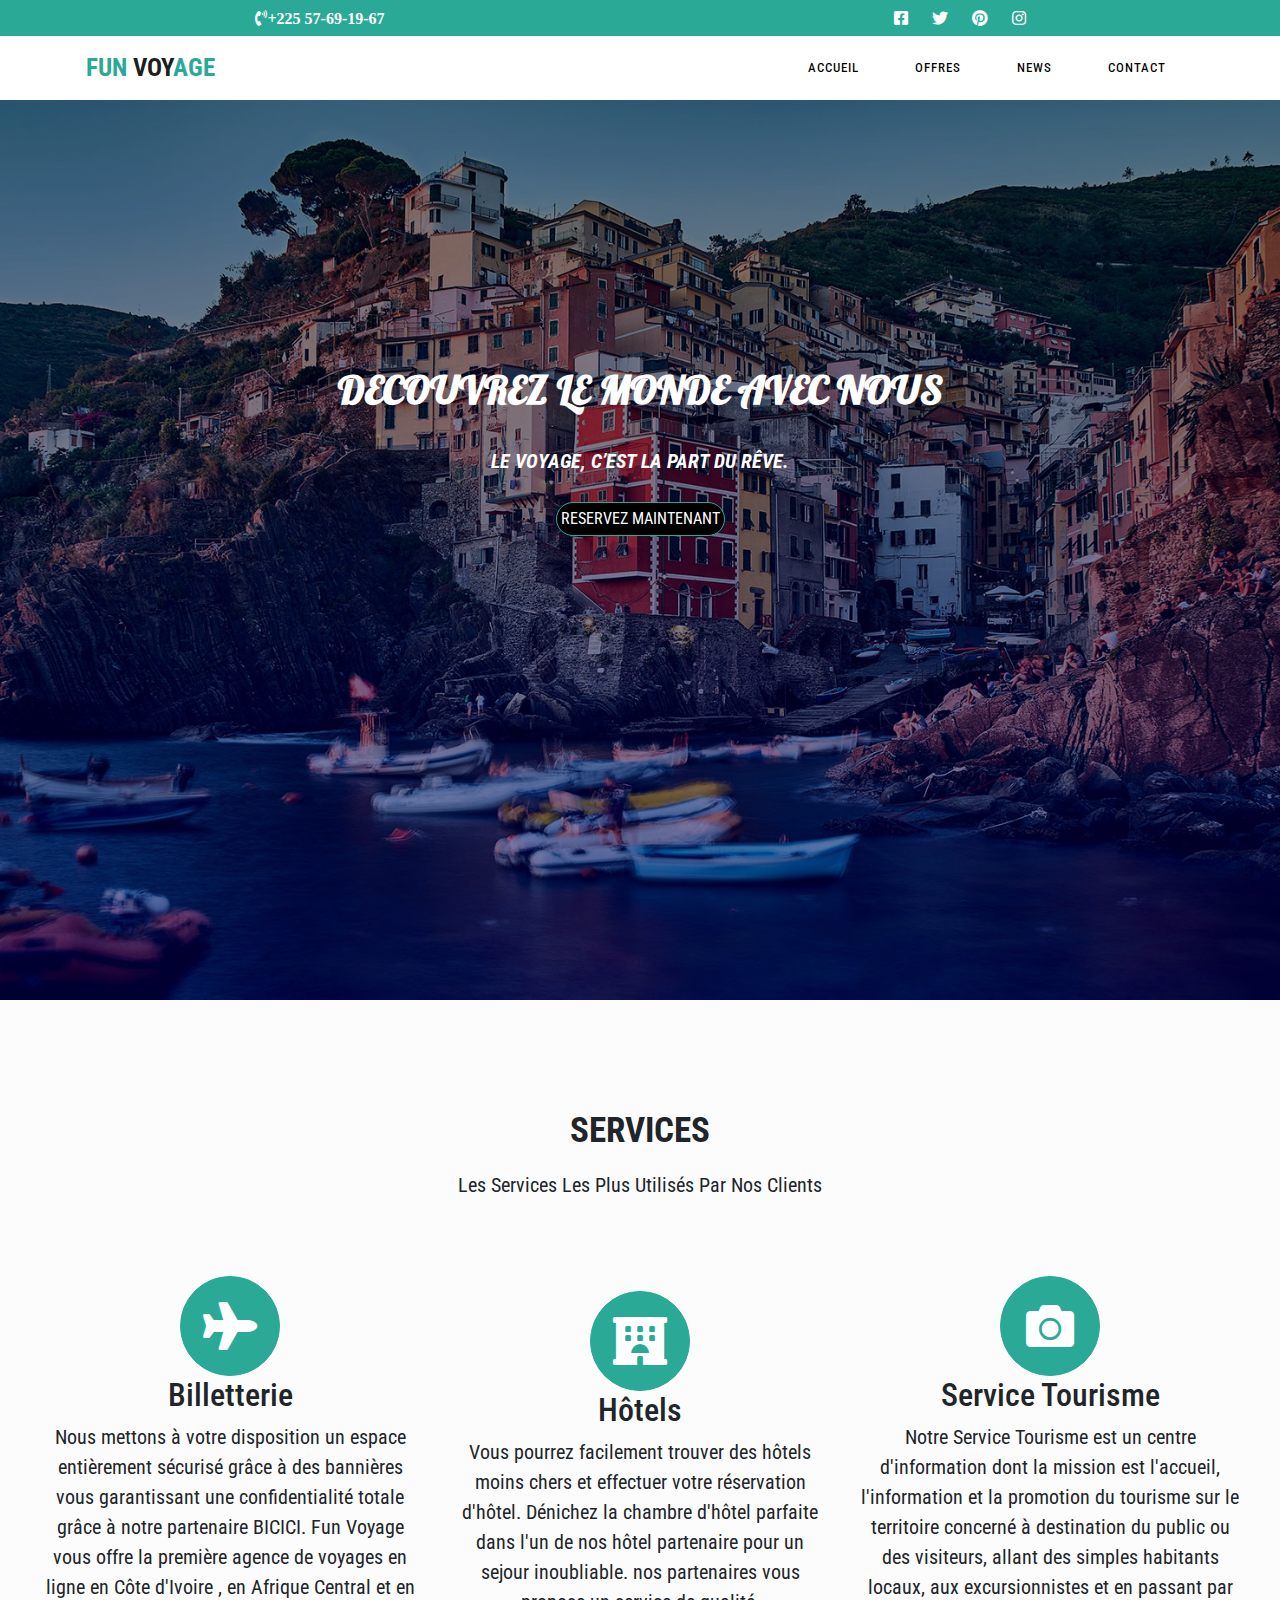
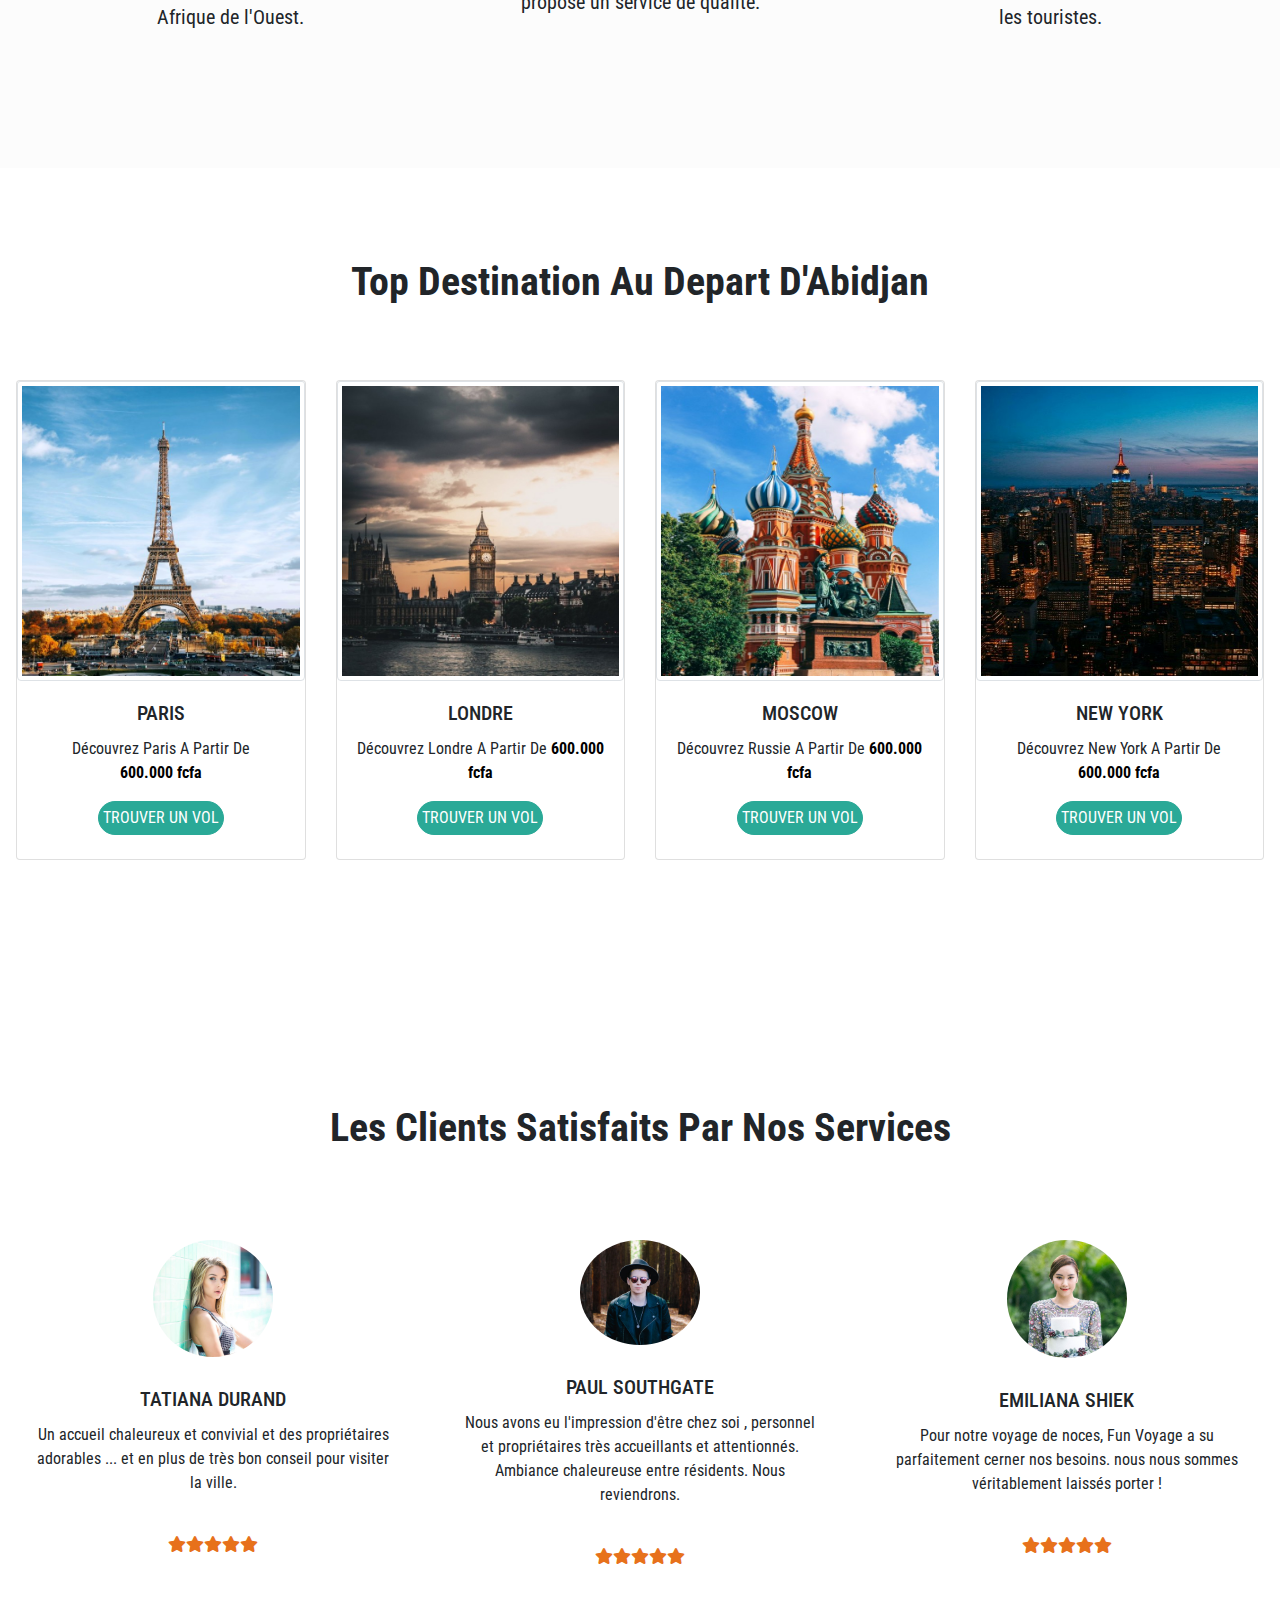
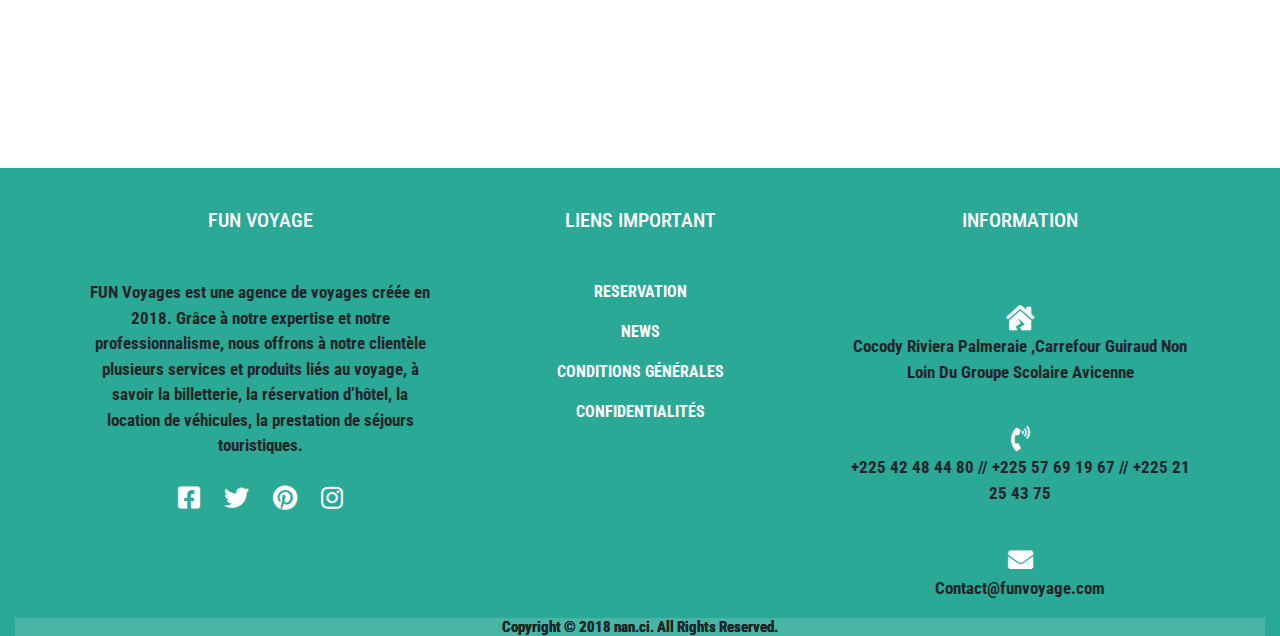
<file: ily projet/index.html>
<!DOCTYPE html>
<html lang="fr">
<head>
<meta charset="UTF-8">
<meta name="viewport" content="width=device-width, initial-scale=1.0">
<meta http-equiv="X-UA-Compatible" content="ie=edge">
<link rel="stylesheet" href="https://cdnjs.cloudflare.com/ajax/libs/twitter-bootstrap/4.1.3/css/bootstrap.min.css">
<link rel="stylesheet" href="https://use.fontawesome.com/releases/v5.3.1/css/all.css">
<link rel="stylesheet" href="style.css">
<link rel="stylesheet" href="https://use.fontawesome.com/releases/v5.6.3/css/all.css">
<link href="https://fonts.googleapis.com/css?family=Lobster" rel="stylesheet">
<link href="https://fonts.googleapis.com/css?family=Roboto+Condensed:400,700" rel="stylesheet">
<title> Fun Voyage-Accueil </title>
</head>
<body>

    <!-- header -->
    <div class="container-fluid text-center topbar">
      <div class="row">
        <div class="col-lg-6 col-md-6 col-sm-6 col-10 d-block m-auto">

          <i class="fas fa-phone-volume">+225 57-69-19-67</i>

        </div>

        <div class="col-lg-6 col-md-6 col-sm-6 col-10 d-block m-auto ">

          <a href="#"> <i class="fab fa-facebook-square"></i></a>
          <a href="#"> <i class="fab fa-twitter"></i></a>
          <a href="#"> <i class="fab fa-pinterest"></i></a>
          <a href="#"> <i class="fab fa-instagram"></i></a>

        </div>
      </div>
      
    </div>

    <header>
          <div class="container-fluid">

            </div>
                <nav class="navbar navbar-expand-lg navbar-light bg-white">
                        <a class="navbar-brand" href="#"><SPan>FUN</SPan> VOY<span>AGE</span></a>
                        <button class="navbar-toggler" type="button" data-toggle="collapse" data-target="#navbarNav" aria-controls="navbarNav" aria-expanded="false" aria-label="Toggle navigation">
                                <i class="fas fa-bars"></i>
                        </button>
                        <div class="collapse navbar-collapse text-center" id="navbarNav">
                          <ul class="navbar-nav ml-auto">
                            <li class="nav-item ">
                              <a class="nav-link" href="index.html">ACCUEIL <span class="sr-only">(current)</span></a>
                            </li>
                            <li class="nav-item">
                              <a class="nav-link " href="offres.html">OFFRES</a>
                            </li>
                            <li class="nav-item">
                              <a class="nav-link " href="tendance.html">NEWS</a>
                            </li>
                            <li class="nav-item">
                               <a class="nav-link" href="contact.html">CONTACT</a>
                            </li>
                          </ul>
                        </div>
                      </nav>
                    </div>

 </header>
 <section id="banner">
     <div class="banner-titre text-center text-white text-uppercase">
            <h1 class="grand-titre">decouvrez le monde avec nous</h1>
            <p class="petit-titre">Le voyage, c’est la part du rêve.</p>
            <a class="btn1 btn active" href="#">reservez maintenant</a>
     </div>
     
 </section>

 <section class="container-fluid service text-center">
     <h1>SERVICES</h1>
     <P>Les Services Les Plus Utilisés Par Nos Clients</P>
     <div class="row rowsetting">
       <div class="col-lg-4 col-md-4 col-sm-4 col-10 d-block m-auto">
           <div class="img d-block m-auto"><i class="fas fa-plane fa-3x text-white"></i></div>

             <h2> Billetterie </h2>
             <p> Nous mettons à votre disposition un espace entièrement sécurisé grâce à des bannières vous garantissant une confidentialité totale grâce à notre partenaire BICICI. Fun Voyage vous offre la première agence de voyages en ligne en Côte d'Ivoire , en Afrique Central et en Afrique de l'Ouest.</p>

       </div>

       <div class="col-lg-4 col-md-4 col-sm-4 col-10 d-block m-auto box">
           <div class="img d-block m-auto"><i class="fas fa-hotel fa-3x text-white"></i></i></div>

             <h2> Hôtels</h2>
             <p>  Vous pourrez facilement trouver des hôtels moins chers et effectuer votre réservation d'hôtel. Dénichez la chambre d'hôtel parfaite dans l'un de nos hôtel partenaire pour un sejour inoubliable. nos partenaires vous propose un service de qualité.  </p>

       </div>

       <div class="col-lg-4 col-md-4 col-sm-4 col-10 d-block m-auto">
           <div class="img d-block m-auto"><i class="fas fa-camera fa-3x text-white"></i></i></div>

             <h2> Service Tourisme </h2>
             <p>  Notre Service Tourisme est un centre d'information dont la mission est l'accueil, l'information et la promotion du tourisme sur le territoire concerné à destination du public ou des visiteurs, allant des simples habitants locaux, aux excursionnistes et en passant par les touristes.</p>

       </div>

     </div>

 </section>



 <section class="destination text-center">
    <h2>Top Destination Au Depart D'Abidjan</h2>
    
    <div class="container-fluid text-center shadow-lg p-3 mb-5 bg-transparent rounded">
        <div class="row">
            <div class="col-lg-3 col-md-3 col-sm-3 col-12">
                <div class="card" style="width: 1200;">
                    <img src="images/parisnew.jpg" class="card-img-top img-thumbnail" alt="paris">
                    <div class="card-body">
                      <h5 class="card-title">PARIS</h5>
                      <p class="card-text"> Découvrez Paris A Partir De <br><span class="prix">600.000 fcfa</span></p>
                      <a href="#" class="btn btn-primary">TROUVER UN VOL</a>
                    </div>
                  </div>
            </div>
            <div class="col-lg-3 col-md-3 col-sm-3 col-12">
                <div class="card" style="width: 1200;">
                    <img src="images/london.jpg" class="card-img-top img-thumbnail" alt="londre">
                    <div class="card-body">
                      <h5 class="card-title">LONDRE</h5>
                      <p class="card-text"> Découvrez Londre A Partir De <span class="prix">600.000 fcfa</span></p>
                      <a href="#" class="btn btn-primary">TROUVER UN VOL</a>
                    </div>
                  </div>
            </div>
            <div class="col-lg-3 col-md-3 col-sm-3 col-12">
                <div class="card" style="width: 1200;">
                    <img src="images/moscownew.jpg" class="card-img-top img-thumbnail" alt="paris">
                    <div class="card-body">
                      <h5 class="card-title">MOSCOW</h5>
                      <p class="card-text"> Découvrez Russie A Partir De <span class="prix">600.000 fcfa</span></p>
                      <a href="#" class="btn btn-primary">TROUVER UN VOL</a>
                    </div>
                  </div>
            </div>
            <div class="col-lg-3 col-md-3 col-sm-3 col-12">
                <div class="card" style="width: 1200;">
                    <img src="images/new york.jpg" class="card-img-top img-thumbnail" alt="paris">
                    <div class="card-body">
                      <h5 class="card-title">NEW YORK</h5>
                      <p class="card-text"> Découvrez New York A Partir De <span class="prix">600.000 fcfa</span> </p>
                      <a href="#" class="btn btn-primary">TROUVER UN VOL</a>
                    </div>
                  </div>
            </div>     
            </div>
    </div>
 </section>
 

 <section id="client">
 <div class="container-fluid text-center">
   <h3 class="client-text">Les Clients Satisfaits Par Nos Services</h3>
   <div class="row">

     <div class="col-md-4">
         <img src="images/person1.jpg" alt="client" class="rounded-circle text-center" width="120">
         <div class="card-body">
           <h5 class="card-title">TATIANA DURAND</h5>
           <blockquote><p class="card-text">Un accueil chaleureux et convivial et des propriétaires adorables ... et en plus de très bon conseil pour visiter la ville.</p></blockquote>

          <span class="etoile"><i class="fas fa-star"></i><i class="fas fa-star"></i><i class="fas fa-star"></i><i class="fas fa-star"></i><i class="fas fa-star"></i></span>
         </div>
     </div>

     <div class="col-md-4">
          <img src="images/person2.jpg" alt="client" class="rounded-circle text-center" width="120">
          <div class="card-body">
            <h5 class="card-title">PAUL SOUTHGATE</h5>
            <blockquote><p class="card-text">Nous avons eu l'impression d'être chez soi , personnel et propriétaires très accueillants et attentionnés. Ambiance chaleureuse entre résidents. Nous reviendrons.</p></blockquote>
 
           <span class="etoile"><i class="fas fa-star"></i><i class="fas fa-star"></i><i class="fas fa-star"></i><i class="fas fa-star"></i><i class="fas fa-star"></i></span>
          </div>
      </div>

      <div class="col-md-4">
            <img src="images/person3.jpg" alt="client" class="rounded-circle text-center" width="120">
            <div class="card-body">
              <h5 class="card-title">EMILIANA SHIEK</h5>
              <blockquote><p class="card-text">Pour notre voyage de noces, Fun Voyage a su parfaitement cerner nos besoins. nous nous sommes véritablement laissés porter !</p></blockquote>
   
             <span class="etoile"><i class="fas fa-star"></i><i class="fas fa-star"></i><i class="fas fa-star"></i><i class="fas fa-star"></i><i class="fas fa-star"></i></span>
            </div>
        </div>
   </div>
 </div>

 </section>


<footer class="footer-bottom text-center">
<div class="container">
  <div class="row">
    <div class="col-md-4 col-lg-4 col-sm-4 col-12">
  
     <h4 class="g-titre">Fun Voyage</h4>
     <p>FUN Voyages est une agence de voyages créée en 2018. Grâce à notre expertise et notre professionnalisme, nous offrons à notre clientèle plusieurs services et produits liés au voyage, à savoir la billetterie, la réservation d’hôtel, la location de véhicules, la prestation de séjours touristiques.</p>
          <a href="#"> <i class="fab fa-facebook-square"></i></a>
          <a href="#"> <i class="fab fa-twitter"></i></a>
          <a href="#"> <i class="fab fa-pinterest"></i></a>
          <a href="#"> <i class="fab fa-instagram"></i></a>

    </div>
    <div class="col-md-4 col-lg-4 col-sm-4 col-12 text-center">
        <h4 class="g-titre">Liens important</h4>
    
        <ul>
          <li><a href="#">Reservation</a></li>
        </ul>
        <ul>
            <li><a href="#">News</a></li>
        </ul>
          <ul>
              <li><a href="#">Conditions Générales</a></li>
          </ul>
          <ul>
                <li><a href="#">Confidentialités</a></li>
           </ul>
           
           </div>
           <div class="col-md-4 col-lg-4 col-sm-4 col-12 text-center">

              <h4 class="g-titre">Information</h4>
              <i class="fas fa-house-damage"> </i><p>Cocody Riviera Palmeraie ,Carrefour Guiraud Non Loin Du Groupe Scolaire Avicenne</p>
  
              <i class="fas fa-phone-volume"></i><p> </i>+225 42 48 44 80 // +225 57 69 19 67 // +225 21 25 43 75</p>  
  
              <i class="fas fa-envelope"></i><p>Contact@funvoyage.com</p>

          </div>
          
  </div>
</div>

 <section class="copyright text-center">
    <div class="container-fluid">
        <div class="row">
          <div class="col-lg-12 col-md-12 col-sm-12 col-12">
             <h5 class="copyright">Copyright © 2018 nan.ci. All Rights Reserved.</h5>
            
          </div>
          
        </div>
        
      </div>
 </section>
</footer>


<script src="https://cdnjs.cloudflare.com/ajax/libs/jquery/3.3.1/jquery.slim.min.js"></script>
<script src="https://cdnjs.cloudflare.com/ajax/libs/popper.js/1.13.0/umd/popper.min.js"></script>
<script src="https://cdnjs.cloudflare.com/ajax/libs/twitter-bootstrap/4.1.3/js/bootstrap.min.js"></script>
</body>
</html>
</file>
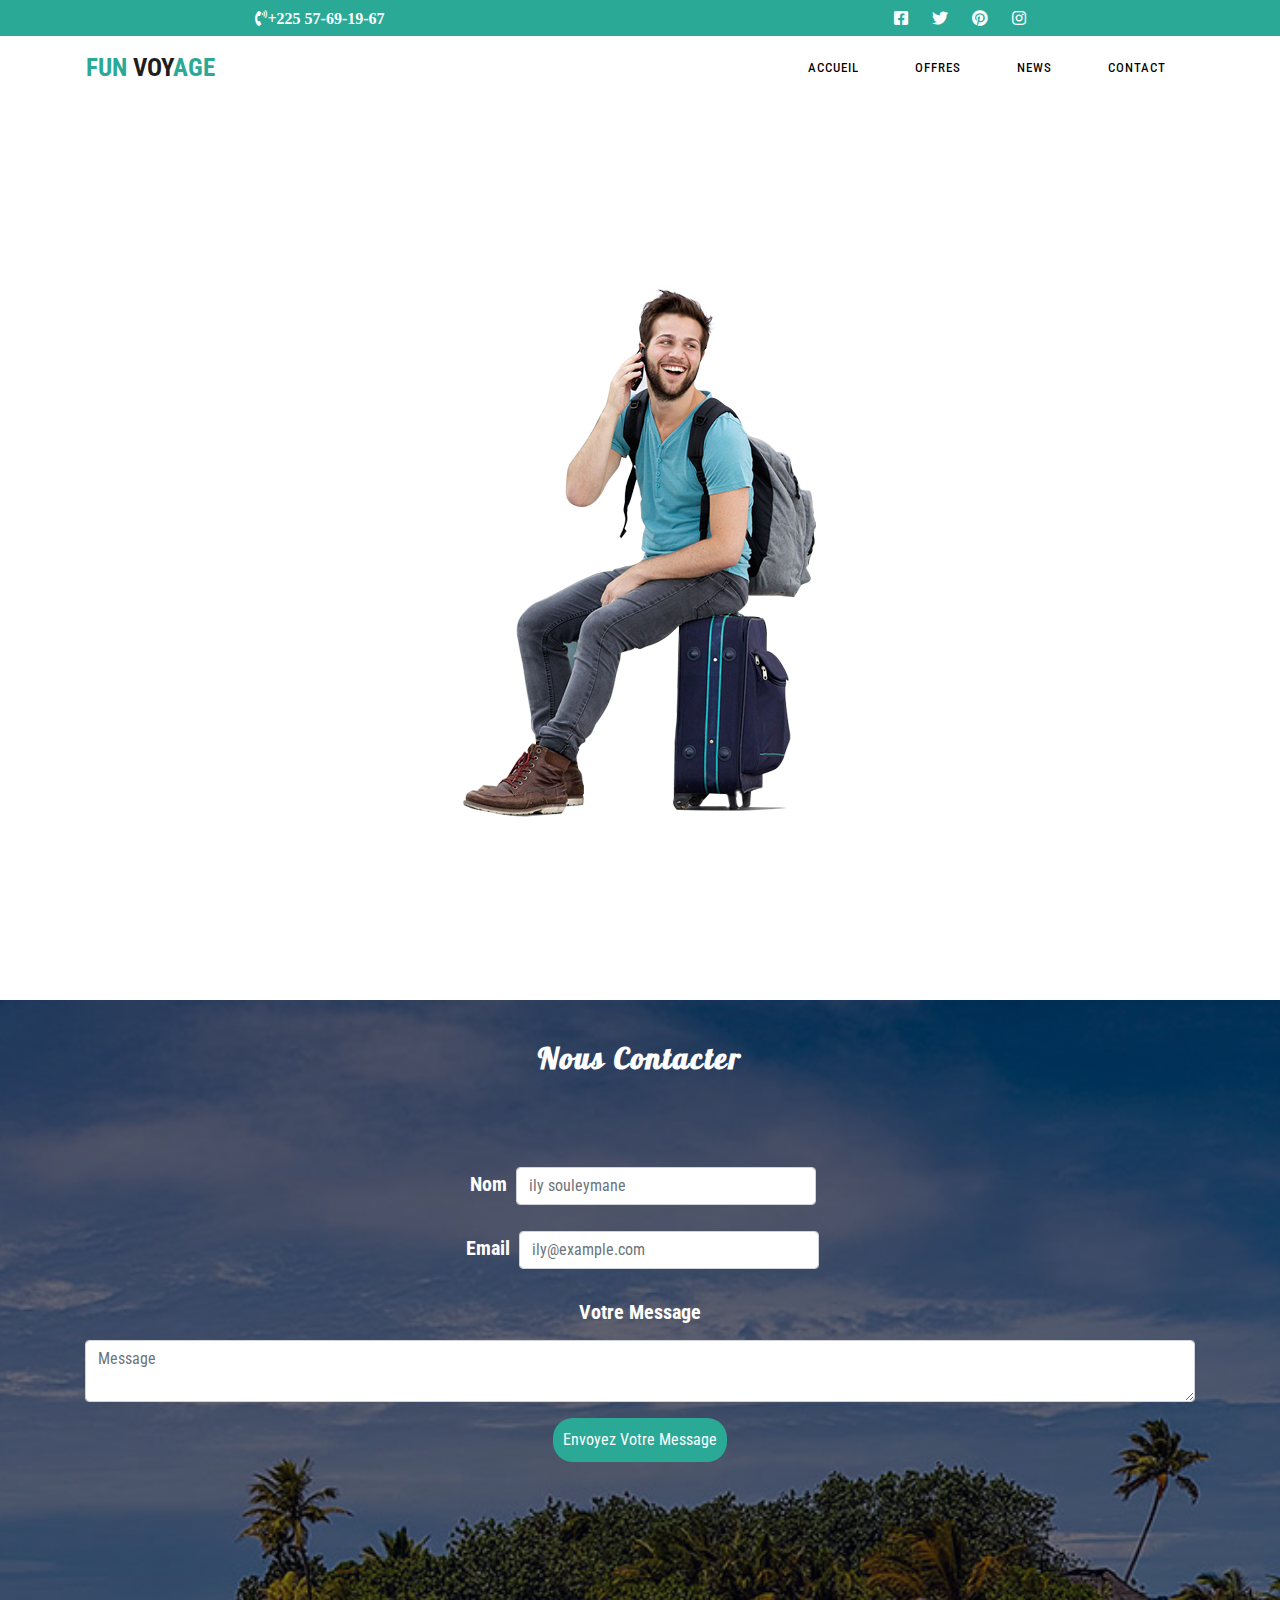
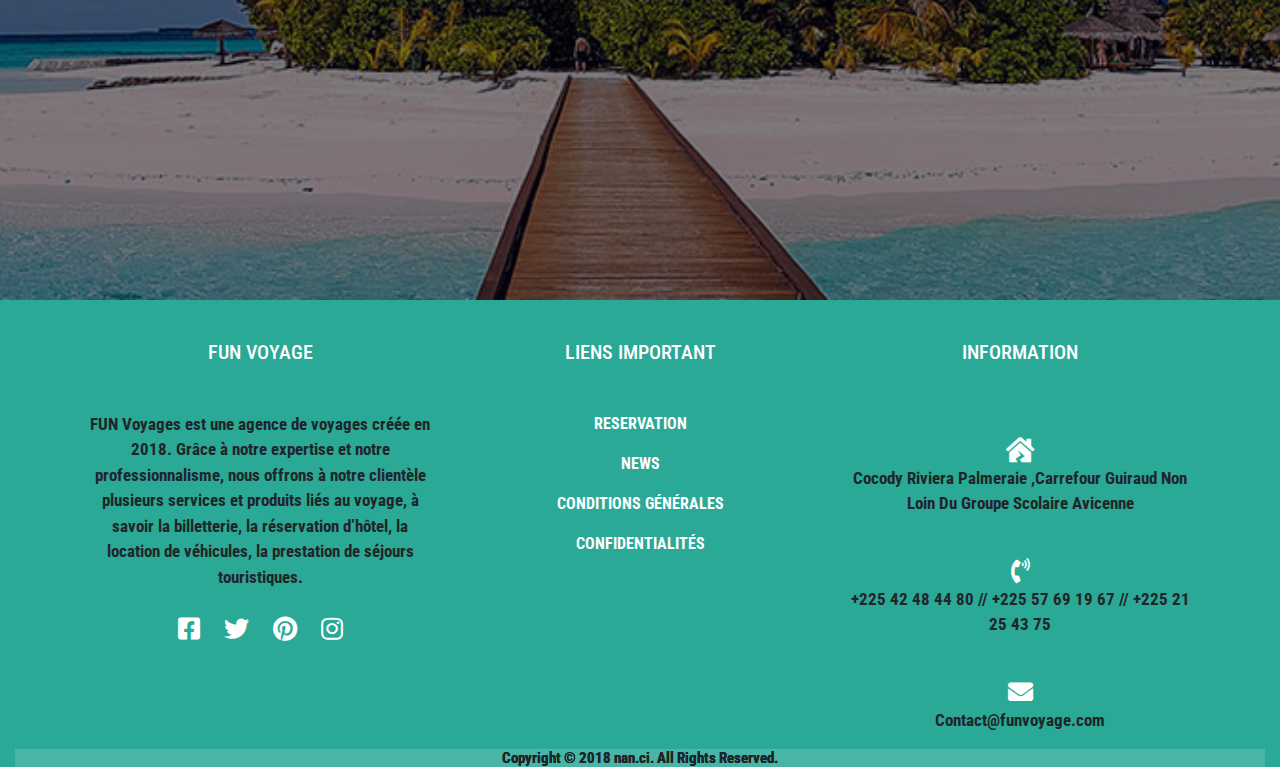
<file: ily projet/contact.html>
<!DOCTYPE html>
<html lang="fr">
<head>
<meta charset="UTF-8">
<meta name="viewport" content="width=device-width, initial-scale=1.0">
<meta http-equiv="X-UA-Compatible" content="ie=edge">
<link rel="stylesheet" href="https://cdnjs.cloudflare.com/ajax/libs/twitter-bootstrap/4.1.3/css/bootstrap.min.css">
<link rel="stylesheet" href="https://use.fontawesome.com/releases/v5.3.1/css/all.css">
<link rel="stylesheet" href="style.css">
<link rel="stylesheet" href="https://use.fontawesome.com/releases/v5.6.3/css/all.css">
<link href="https://fonts.googleapis.com/css?family=Lobster" rel="stylesheet">
<link href="https://fonts.googleapis.com/css?family=Roboto+Condensed:400,700" rel="stylesheet">
<title> Fun Voyage-Contact D'Information </title>
</head>
<body>

    <!-- header -->
    <div class="container-fluid text-center topbar">
      <div class="row">
        <div class="col-lg-6 col-md-6 col-sm-6 col-10 d-block m-auto">

          <i class="fas fa-phone-volume">+225 57-69-19-67</i>

        </div>

        <div class="col-lg-6 col-md-6 col-sm-6 col-10 d-block m-auto ">

          <a href="#"> <i class="fab fa-facebook-square"></i></a>
          <a href="#"> <i class="fab fa-twitter"></i></a>
          <a href="#"> <i class="fab fa-pinterest"></i></a>
          <a href="#"> <i class="fab fa-instagram"></i></a>

        </div>
      </div>
      
    </div>

    <header>
          <div class="container-fluid">

            </div>
                <nav class="navbar navbar-expand-lg navbar-light bg-white">
                        <a class="navbar-brand" href="#"><SPan>FUN</SPan> VOY<span>AGE</span></a>
                        <button class="navbar-toggler" type="button" data-toggle="collapse" data-target="#navbarNav" aria-controls="navbarNav" aria-expanded="false" aria-label="Toggle navigation">
                                <i class="fas fa-bars"></i>
                        </button>
                        <div class="collapse navbar-collapse text-center" id="navbarNav">
                          <ul class="navbar-nav ml-auto">
                            <li class="nav-item ">
                              <a class="nav-link" href="index.html">ACCUEIL <span class="sr-only">(current)</span></a>
                            </li>
                            <li class="nav-item">
                              <a class="nav-link " href="offres.html">OFFRES</a>
                            </li>
                            <li class="nav-item">
                              <a class="nav-link " href="tendance.html">NEWS</a>
                            </li>
                            <li class="nav-item">
                               <a class="nav-link" href="contact.html">CONTACT</a>
                            </li>
                          </ul>
                        </div>
                      </nav>
                    </div>

 </header>
 <section id="banner-contact">
     <div class="banner-titre-contact text-center text-white text-uppercase">      
     </div>
     
 </section>


 <!-- -------------------------formulaire de contact----------------- -->

 <section class="formulaire text-center">

    <div class="container">
        
        <h2>Nous Contacter</h2>
        <div class="row">
          <div class="col-md-12 ">
            <form>
              <div class="form-group">
                <label for="Nom">Nom</label>
                <input type="text" class="form-control" id="nom" placeholder="ily souleymane">
              </div>
              <div class="form-group">
                <label for="Email">Email</label>
                <input type="email" class="form-control" id="nom" placeholder="ily@example.com">
              </div>
              <div class="form-group ">
                <label for="Message">Votre Message</label>
               <textarea  class="form-control" placeholder="Message" ></textarea> 
              </div>
              <button type="submit" class="btn btn-default"> Envoyez Votre Message</button>
            </form>
              
          </div>
        </div>










            
        
      </div>


 </section>


 


<footer class="footer-bottom text-center">
<div class="container">
  <div class="row">
    <div class="col-md-4 col-lg-4 col-sm-4 col-12">
  
     <h4 class="g-titre">Fun Voyage</h4>
     <p>FUN Voyages est une agence de voyages créée en 2018. Grâce à notre expertise et notre professionnalisme, nous offrons à notre clientèle plusieurs services et produits liés au voyage, à savoir la billetterie, la réservation d’hôtel, la location de véhicules, la prestation de séjours touristiques.</p>
          <a href="#"> <i class="fab fa-facebook-square"></i></a>
          <a href="#"> <i class="fab fa-twitter"></i></a>
          <a href="#"> <i class="fab fa-pinterest"></i></a>
          <a href="#"> <i class="fab fa-instagram"></i></a>

    </div>
    <div class="col-md-4 col-lg-4 col-sm-4 col-12 text-center">
        <h4 class="g-titre">Liens important</h4>
    
        <ul>
          <li><a href="#">Reservation</a></li>
        </ul>
        <ul>
            <li><a href="#">News</a></li>
        </ul>
          <ul>
              <li><a href="#">Conditions Générales</a></li>
          </ul>
          <ul>
                <li><a href="#">Confidentialités</a></li>
           </ul>
           
           </div>
           <div class="col-md-4 col-lg-4 col-sm-4 col-12 text-center">

              <h4 class="g-titre">Information</h4>
              <i class="fas fa-house-damage"> </i><p>Cocody Riviera Palmeraie ,Carrefour Guiraud Non Loin Du Groupe Scolaire Avicenne</p>
  
              <i class="fas fa-phone-volume"></i><p> </i>+225 42 48 44 80 // +225 57 69 19 67 // +225 21 25 43 75</p>  
  
              <i class="fas fa-envelope"></i><p>Contact@funvoyage.com</p>

          </div>
          
  </div>
</div>

 <section class="copyright text-center">
    <div class="container-fluid">
        <div class="row">
          <div class="col-lg-12 col-md-12 col-sm-12 col-12">
             <h5 class="copyright">Copyright © 2018 nan.ci. All Rights Reserved.</h5>
            
          </div>
          
        </div>
        
      </div>
 </section>
</footer>


<script src="https://cdnjs.cloudflare.com/ajax/libs/jquery/3.3.1/jquery.slim.min.js"></script>
<script src="https://cdnjs.cloudflare.com/ajax/libs/popper.js/1.13.0/umd/popper.min.js"></script>
<script src="https://cdnjs.cloudflare.com/ajax/libs/twitter-bootstrap/4.1.3/js/bootstrap.min.js"></script>
</body>
</html>
</file>
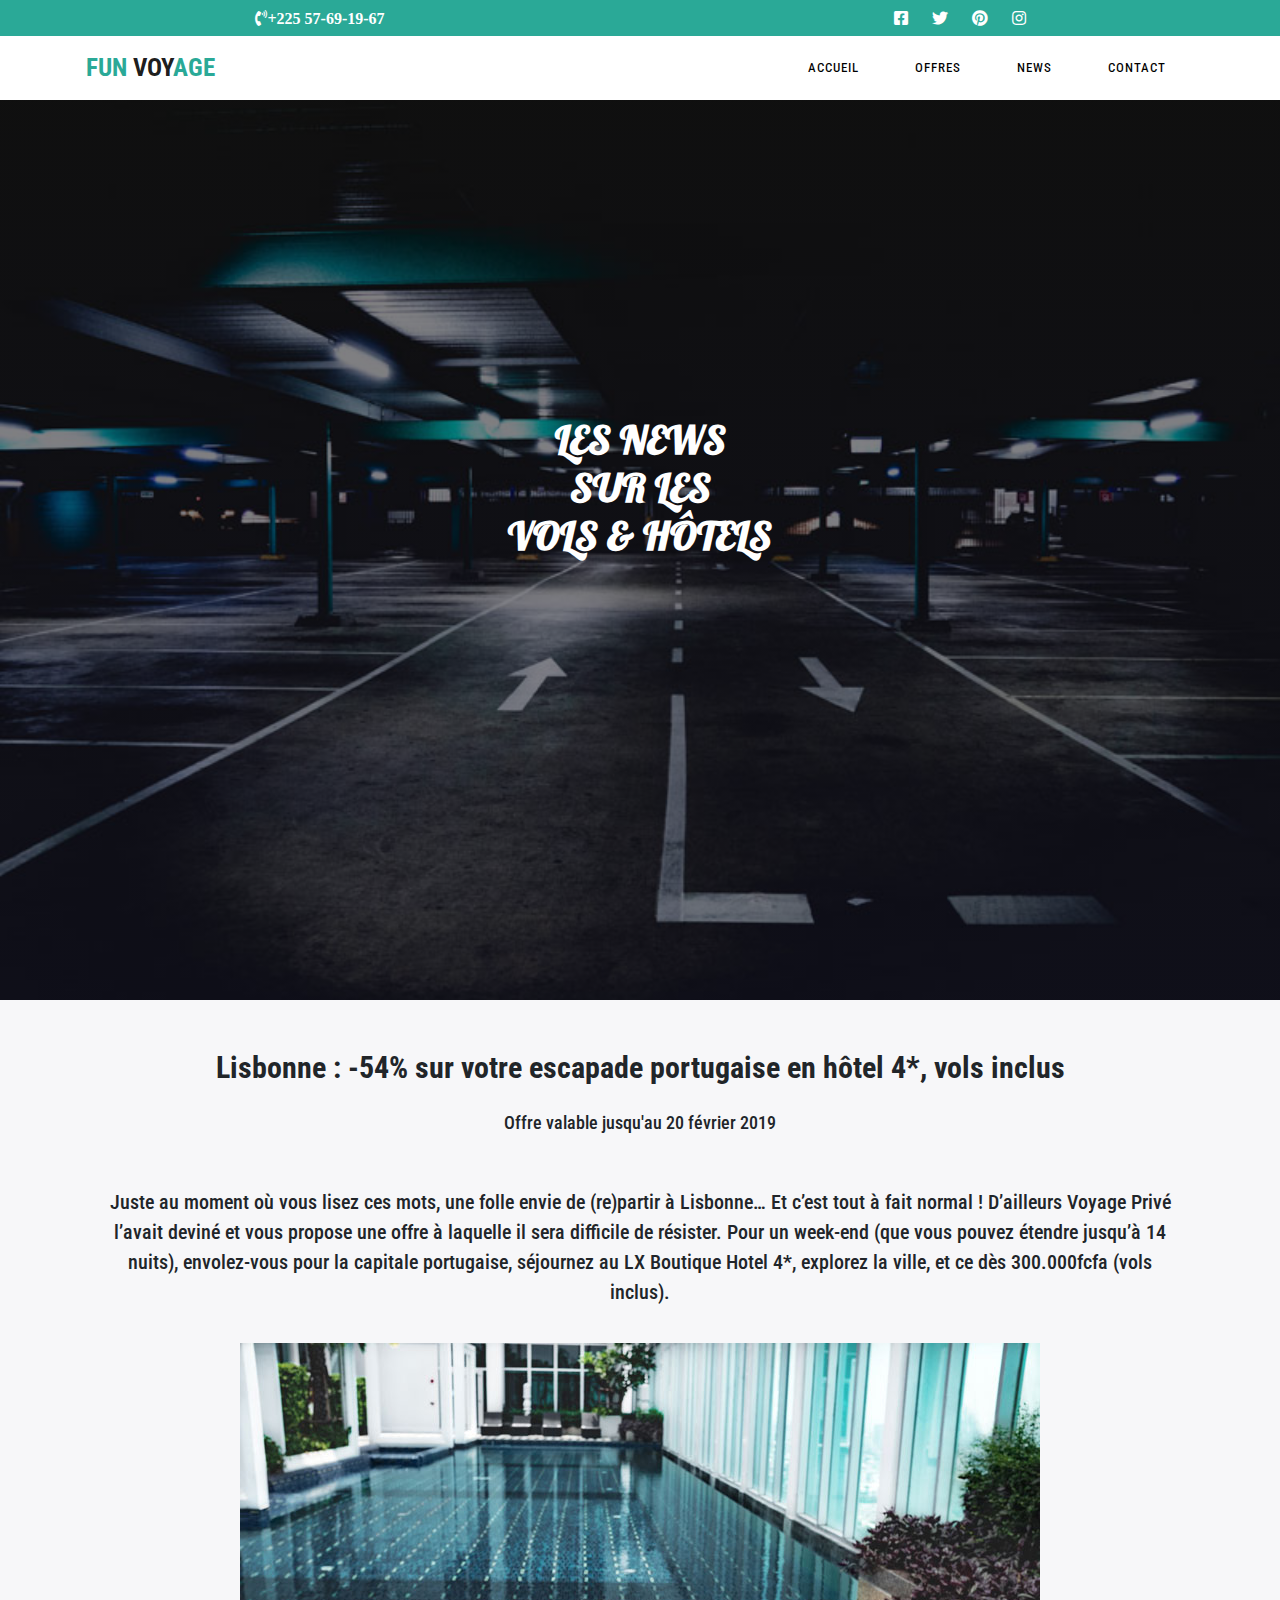
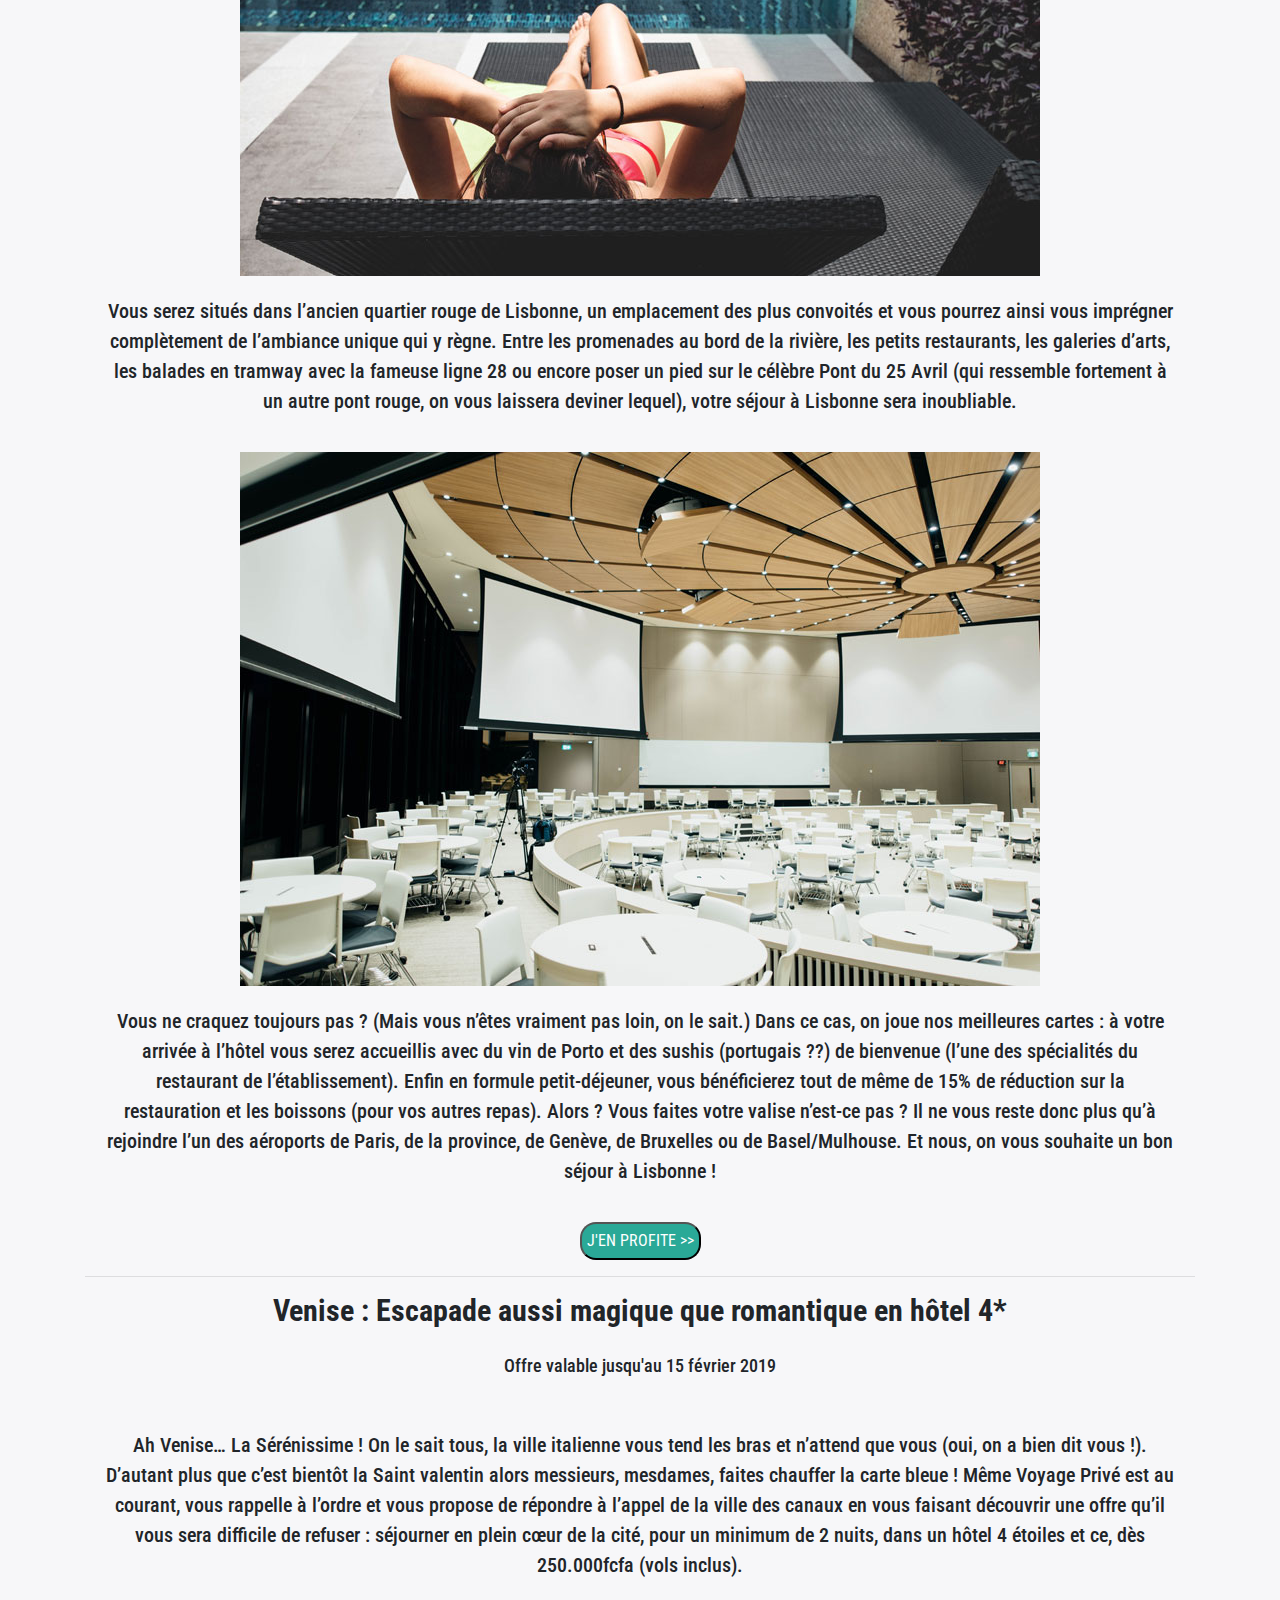
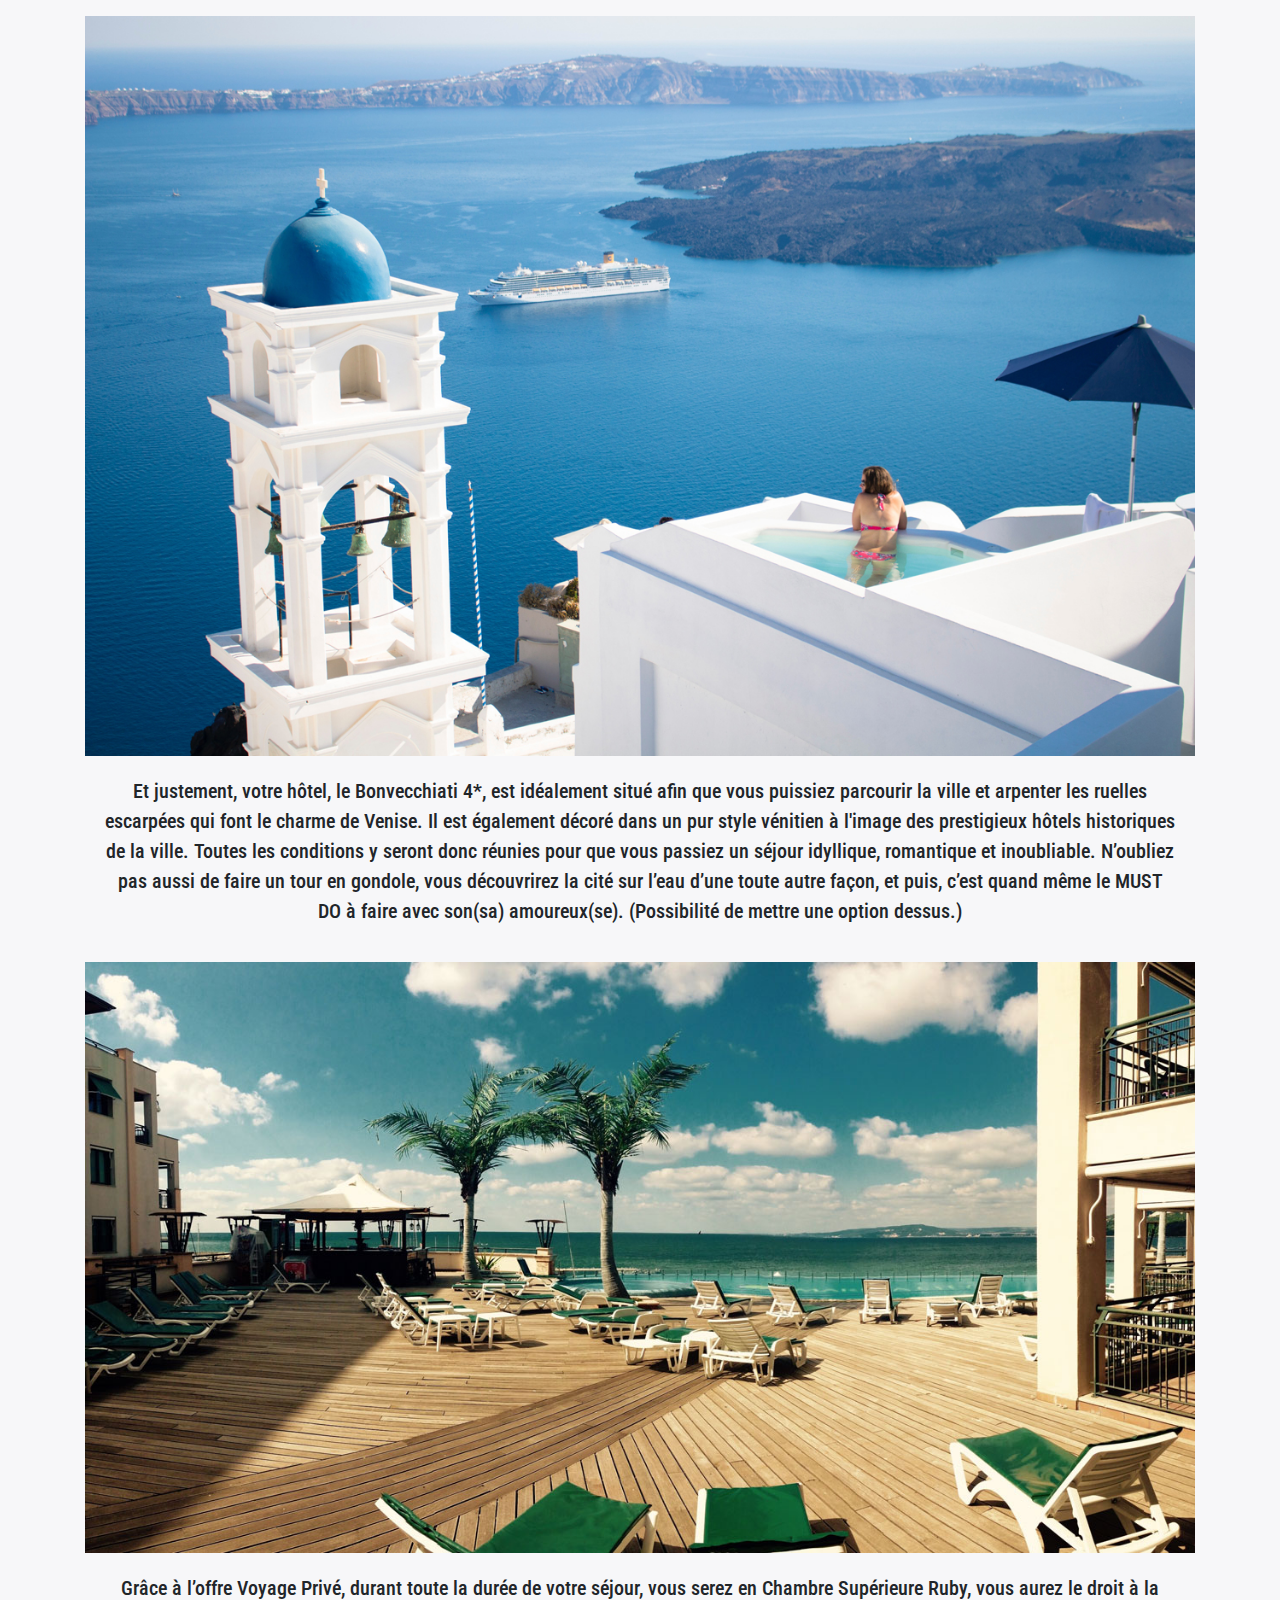
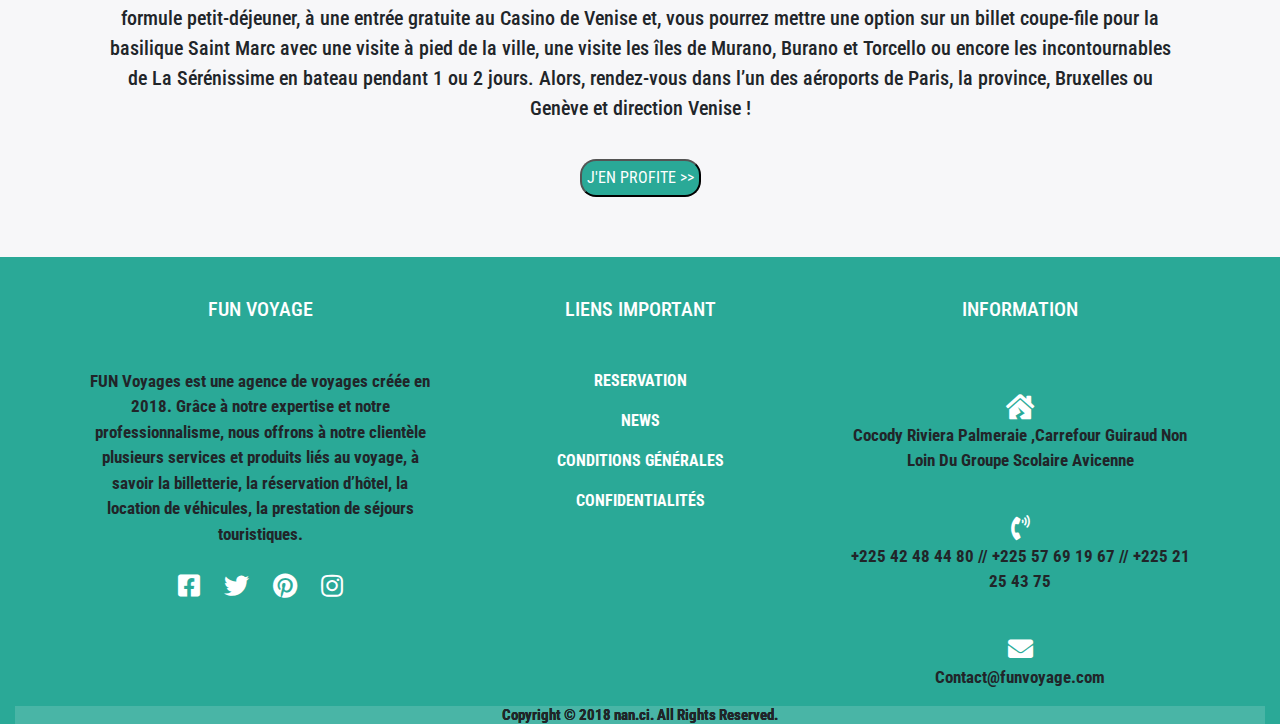
<file: ily projet/tendance.html>
<!DOCTYPE html>
<html lang="fr">
<head>
<meta charset="UTF-8">
<meta name="viewport" content="width=device-width, initial-scale=1.0">
<meta http-equiv="X-UA-Compatible" content="ie=edge">
<link rel="stylesheet" href="https://cdnjs.cloudflare.com/ajax/libs/twitter-bootstrap/4.1.3/css/bootstrap.min.css">
<link rel="stylesheet" href="https://use.fontawesome.com/releases/v5.3.1/css/all.css">
<link rel="stylesheet" href="style.css">
<link rel="stylesheet" href="https://use.fontawesome.com/releases/v5.6.3/css/all.css">
<link href="https://fonts.googleapis.com/css?family=Lobster" rel="stylesheet">
<link href="https://fonts.googleapis.com/css?family=Roboto+Condensed:400,700" rel="stylesheet">
<title> Fun Voyage-news </title>
</head>
<body>

    <!-- header -->
    <div class="container-fluid text-center topbar">
      <div class="row">
        <div class="col-lg-6 col-md-6 col-sm-6 col-10 d-block m-auto">

          <i class="fas fa-phone-volume">+225 57-69-19-67</i>

        </div>

        <div class="col-lg-6 col-md-6 col-sm-6 col-10 d-block m-auto ">

          <a href="#"> <i class="fab fa-facebook-square"></i></a>
          <a href="#"> <i class="fab fa-twitter"></i></a>
          <a href="#"> <i class="fab fa-pinterest"></i></a>
          <a href="#"> <i class="fab fa-instagram"></i></a>

        </div>
      </div>
      
    </div>

    <header>
          <div class="container-fluid">

            </div>
                <nav class="navbar navbar-expand-lg navbar-light bg-white">
                        <a class="navbar-brand" href="#"><SPan>FUN</SPan> VOY<span>AGE</span></a>
                        <button class="navbar-toggler" type="button" data-toggle="collapse" data-target="#navbarNav" aria-controls="navbarNav" aria-expanded="false" aria-label="Toggle navigation">
                                <i class="fas fa-bars"></i>
                        </button>
                        <div class="collapse navbar-collapse text-center" id="navbarNav">
                          <ul class="navbar-nav ml-auto">
                            <li class="nav-item ">
                              <a class="nav-link" href="index.html">ACCUEIL <span class="sr-only">(current)</span></a>
                            </li>
                            <li class="nav-item">
                              <a class="nav-link " href="offres.html">OFFRES</a>
                            </li>
                            <li class="nav-item">
                              <a class="nav-link " href="tendance.html">NEWS</a>
                            </li>
                            <li class="nav-item">
                               <a class="nav-link" href="contact.html">CONTACT</a>
                            </li>
                          </ul>
                        </div>
                      </nav>
                    </div>

 </header>
 <section id="banner-news">
     <div class="banner-titre-news text-center text-white text-uppercase">
            <h1 class="grand-titre">Les News <br>Sur Les <br>Vols & HÔTELS</h1>
            
     </div>
     
 </section>

 <!-- --------------------first news-------------------------- -->

 <section class="news-1 text-center">

    <div class="container">
        <div class="row">
            <div class="col-lg-12 col-md-12 col-sm-12 col-12">

            <h3>Lisbonne : -54% sur votre escapade portugaise en hôtel 4*, vols inclus</h3>
            <p>Offre valable jusqu'au 20 février 2019</p>

            <p class="p-grand">Juste au moment où vous lisez ces mots, une folle envie de (re)partir à Lisbonne… Et c’est tout à fait normal ! D’ailleurs Voyage Privé l’avait deviné et vous propose une offre à laquelle il sera difficile de résister. Pour un week-end (que vous pouvez étendre jusqu’à 14 nuits), envolez-vous pour la capitale portugaise, séjournez au LX Boutique Hotel 4*, explorez la ville, et ce dès 300.000fcfa (vols inclus).</p>
              
            <img src="images/amenities-2.jpg" alt="room" class="img-fluid">

            <p class="p-grand">Vous serez situés dans l’ancien quartier rouge de Lisbonne, un emplacement des plus convoités et vous pourrez ainsi vous imprégner complètement de l’ambiance unique qui y règne. Entre les promenades au bord de la rivière, les petits restaurants, les galeries d’arts, les balades en tramway avec la fameuse ligne 28 ou encore poser un pied sur le célèbre Pont du 25 Avril (qui ressemble fortement à un autre pont rouge, on vous laissera deviner lequel), votre séjour à Lisbonne sera inoubliable.</p>

             <img src="images/amenities-3.jpg" alt="room2" class="img-fluid">
             <p class="p-grand">Vous ne craquez toujours pas ? (Mais vous n’êtes vraiment pas loin, on le sait.)  Dans ce cas, on joue nos meilleures cartes : à votre arrivée à l’hôtel vous serez accueillis avec du vin de Porto et des sushis (portugais ??) de bienvenue (l’une des spécialités du restaurant de l’établissement). Enfin en formule petit-déjeuner, vous bénéficierez tout de même de 15% de réduction sur la restauration et les boissons (pour vos autres repas).

                    Alors ? Vous faites votre valise n’est-ce pas ? Il ne vous reste donc plus qu’à rejoindre l’un des aéroports de Paris, de la province, de Genève, de Bruxelles ou de Basel/Mulhouse. Et nous, on vous souhaite un bon séjour à Lisbonne ! </p>

                 <button> <a href="#"> J'EN PROFITE >> </a></button>
                 <hr>

                 <div class="row">

                    <div class="col-lg-12 col-md-12 col-sm-12 col-12">

                        <h3>Venise : Escapade aussi magique que romantique en hôtel 4*</h3>
                        <p>Offre valable jusqu'au 15 février 2019</p>
                        <p class="p-grand">Ah Venise… La Sérénissime ! On le sait tous, la ville italienne vous tend les bras et n’attend que vous (oui, on a bien dit vous !). D’autant plus que c’est bientôt la Saint valentin alors messieurs, mesdames, faites chauffer la carte bleue ! Même Voyage Privé est au courant, vous rappelle à l’ordre et vous propose de répondre à l’appel de la ville des canaux en vous faisant découvrir une offre qu’il vous sera difficile de refuser : séjourner en plein cœur de la cité, pour un minimum de 2 nuits, dans un hôtel 4 étoiles et ce, dès 250.000fcfa (vols inclus).</p>

                        <img src="images/img_bg_1.jpg" alt="bg" class="img-fluid">

                        <p class="p-grand">Et justement, votre hôtel, le Bonvecchiati 4*, est idéalement situé afin que vous puissiez parcourir la ville et arpenter les ruelles escarpées qui font le charme de Venise. Il est également décoré dans un pur style vénitien à l'image des prestigieux hôtels historiques de la ville. Toutes les conditions y seront donc réunies pour que vous passiez un séjour idyllique, romantique et inoubliable. N’oubliez pas aussi de faire un tour en gondole, vous découvrirez la cité sur l’eau d’une toute autre façon, et puis, c’est quand même le MUST DO à faire avec son(sa) amoureux(se). (Possibilité de mettre une option dessus.)</p>

                        <img src="images/img_bg_2.jpg" alt="bg2" class="img-fluid">

                        <p class="p-grand">Grâce à l’offre Voyage Privé, durant toute la durée de votre séjour, vous serez en Chambre Supérieure Ruby, vous aurez le droit à la formule petit-déjeuner, à une entrée gratuite au Casino de Venise et, vous pourrez mettre une option sur un billet coupe-file pour la basilique Saint Marc avec une visite à pied de la ville, une visite les îles de Murano, Burano et Torcello ou encore les incontournables de La Sérénissime en bateau pendant 1 ou 2 jours.

                                Alors, rendez-vous dans l’un des aéroports de Paris, la province, Bruxelles ou Genève et direction Venise ! </p>

                                <button> <a href="#"> J'EN PROFITE >> </a></button>

                    </div>



                 </div>

            </div>
        </div>
    </div>




 </section>

 


<footer class="footer-bottom text-center">
<div class="container">
  <div class="row">
    <div class="col-md-4 col-lg-4 col-sm-4 col-12">
  
     <h4 class="g-titre">Fun Voyage</h4>
     <p>FUN Voyages est une agence de voyages créée en 2018. Grâce à notre expertise et notre professionnalisme, nous offrons à notre clientèle plusieurs services et produits liés au voyage, à savoir la billetterie, la réservation d’hôtel, la location de véhicules, la prestation de séjours touristiques.</p>
          <a href="#"> <i class="fab fa-facebook-square"></i></a>
          <a href="#"> <i class="fab fa-twitter"></i></a>
          <a href="#"> <i class="fab fa-pinterest"></i></a>
          <a href="#"> <i class="fab fa-instagram"></i></a>

    </div>
    <div class="col-md-4 col-lg-4 col-sm-4 col-12 text-center">
        <h4 class="g-titre">Liens important</h4>
    
        <ul>
          <li><a href="#">Reservation</a></li>
        </ul>
        <ul>
            <li><a href="#">News</a></li>
        </ul>
          <ul>
              <li><a href="#">Conditions Générales</a></li>
          </ul>
          <ul>
                <li><a href="#">Confidentialités</a></li>
           </ul>
           
           </div>
           <div class="col-md-4 col-lg-4 col-sm-4 col-12 text-center">

              <h4 class="g-titre">Information</h4>
              <i class="fas fa-house-damage"> </i><p>Cocody Riviera Palmeraie ,Carrefour Guiraud Non Loin Du Groupe Scolaire Avicenne</p>
  
              <i class="fas fa-phone-volume"></i><p> </i>+225 42 48 44 80 // +225 57 69 19 67 // +225 21 25 43 75</p>  
  
              <i class="fas fa-envelope"></i><p>Contact@funvoyage.com</p>

          </div>
          
  </div>
</div>

 <section class="copyright text-center">
    <div class="container-fluid">
        <div class="row">
          <div class="col-lg-12 col-md-12 col-sm-12 col-12">
             <h5 class="copyright">Copyright © 2018 nan.ci. All Rights Reserved.</h5>
            
          </div>
          
        </div>
        
      </div>
 </section>
</footer>


<script src="https://cdnjs.cloudflare.com/ajax/libs/jquery/3.3.1/jquery.slim.min.js"></script>
<script src="https://cdnjs.cloudflare.com/ajax/libs/popper.js/1.13.0/umd/popper.min.js"></script>
<script src="https://cdnjs.cloudflare.com/ajax/libs/twitter-bootstrap/4.1.3/js/bootstrap.min.js"></script>
</body>
</html>
</file>
<file: ily projet/style.css>
*
{
    padding: 0%;
    margin: 0%;
    font-family: 'Roboto Condensed', sans-serif;
}

.topbar
{
    width: 100%;
    height: 100%;
    background-color: #2AA997;
    top: 0px;
}

body > div > div > div:nth-child(1) > i
{
    color: white;
    padding: 8px;
}
.fab
{
    color: white;
    padding: 10px;
}



header
{
    background-position: fixed;
    background-color:rgb(252, 252, 252);
}



.navbar .navbar-brand
{
    font-size: 25px;
    font-weight: bold;
    margin-left: 70px;
    
}

span
{ 
    color: #2AA997;
}
.fas
{
    color: black;
}

.nav-link
{
    color: black !important;
    font-size: 13px;
    letter-spacing: 1px;
    font-weight: 450;
    margin: 0px 20px 0 20px;

}

#navbarNav > ul > li > a:hover

{
    border-bottom: 3px solid #2AA997;
    transition: 0.2s;
    border-bottom-left-radius: 10px;
    border-bottom-right-radius: 10px;
    font-size: 18px;
    
}

.navbar-nav
{
    padding-right: 70px;
}




/* slider */

#banner
{
    background-image: linear-gradient(rgba( 0, 0, 0, 0.5), rgba( 0 ,0,  100, 0.5)),url(images/home_slider.jpg);
    background-position: center;
    background-size: cover;
    height: 100vh;
}

.banner-titre
{
position: relative;
padding-top: 250px;
}

.grand-titre
{
    font-weight: bold;
    padding: 15px;
    font-family: 'Lobster', cursive;  
}

.petit-titre
{
    font-size: 20px;
    font-weight: bold;
    padding: 10px;
    font-style: italic;
}

.btn 
{
    text-decoration: none;
    color: white;
    padding: 4px;
    border: 1px solid #2AA997;
    background-color:black ;
    border-radius: 20px;
}

a:hover
{
    text-decoration: none;
    color: #2AA997;
    transition: 0.2s;
    font-weight: 600;
    font-size: 20px;
}


/* -------------------service----------------------- */

.service
{
    padding: 100px 0px 60px ;
    height: 100%;
    background-color: rgb(252, 252, 252);
    width: 100%;

}

.rowsetting
{
    padding: 60px 40px !important;
}

.img
{
    border-radius:50%;
    background-color: #2AA997 !important;
    border:1px solid #2AA997;
    width: 100px;
    height: 100px;
}
.fas
{

    padding-top: 25px;
}

.service h1
{
    font-weight: bold !important;
    font-size: 35px !important;
    padding: 10px;
}

.service p
{
    font-size: 20px;
}





/* -----------------------------DESTINATION-------------------- */

.destination
{
    padding: 40px 0px 60px ;
    height: 100%;
    background-color: rgb(255, 255, 255);
    width: 100%;
    margin: 0px
}
 
body > section.destination.text-center > div > div > div:nth-child(1) > div
{
    height: 480px;
}

body > section.destination.text-center > div > div > div:nth-child(1) > div > img

{
    height: 300px;
}

body > section.destination.text-center > div > div > div:nth-child(3) > div

{
    height: 480px;
}

body > section.destination.text-center > div > div > div:nth-child(3) > div > img
{
    height: 300px;
}

body > section.destination.text-center > div > div > div:nth-child(4) > div
{
    height: 480px;

}

body > section.destination.text-center > div > div > div:nth-child(4) > div > img

{
    height: 300px;
}

body > section.destination.text-center > div > div > div:nth-child(2) > div
{
    height: 480px;

}

body > section.destination.text-center > div > div > div:nth-child(2) > div > img

{
    height: 300px;
}
.destination h2
{
    font-size: 40px;
    font-weight: bold;
    padding: 50px;
}


body > section.destination.text-center > div > div > div > div > div > a

{
    background-color: #2AA997;
}

.prix
{
    font-weight: bold;
    color: black;
}

/* *************client************ */


#client

{
    padding: 40px 0px 60px ;
    height: 100%;
    background-color: rgb(255, 255, 255);
    width: 100%;
    margin: 0px;
}

.client-text
{
    padding: 80px;
    font-size: 40px;
    font-weight: bold;
}

#client > div > div > div > div

{
    height: 350px;
}


#client > div > div > div > div > img

{
    margin-left: 150px !important;
}


#client > div > div > div > div

{
    padding-top: 30px;
}

#client > div > div > div > div > div > h5
{
    font-size: 15px;
    font-weight: bold;
}

#client > div > div > div > div > span > i

{
    color: #E7711B;
}



/* ***********************footer*************** */


.footer-bottom
{
    background-color: #2AA997;
    height: 100%;
    width:100%;
}
body > footer > div > div > div > h4

{
color: white;
font-size: 20px;
text-transform: uppercase;
padding: 40px;

}

body > footer > div > div > div > p
{
    font-weight: bold;
    font-size: 17px;
}

body > footer > div > div > div > a > i

{
    font-weight: 400;
    font-size: 25px;
}

body > footer > div > div > div > ul
{
    list-style: none;
}
body > footer > div > div > div > ul > li > a

{
    color: white;
    text-transform: uppercase;
    font-weight: bold;
    
}

body > footer > div > div > div > ul > li > a:hover
{
    color: rgb(6, 12, 11);
}

body > footer > div > div > div > i.fas

{
    color: white;
    font-size: 25px;
}

body > footer > section > div > div > div > h5 
{
    text-align: center;
    font-size: 15px;
    font-weight: bold;
    margin-bottom: 0%;
    box-shadow: inset 1px 12px 17px 9PX #ffffff26;
    text-shadow: 0 0 black;

}



/* **********************offre.html************************* */


/* ***********************banniere offre*********************** */

.banniere
{
    background-image:linear-gradient(rgba( 0, 0, 0, 0.5), rgba( 0 ,0,  100, 0.5)), url(images/listing_9.jpg);
    background-position: center;
    background-size: cover;
    height: 100vh;
}

.big-titre
{
    position: relative;
    top: 300px;
}

.big-titre .nos-offres
{
    color: white;
    font-size: 50px;
    font-weight: bold;
    text-transform: uppercase;
    font-family: 'Lobster', cursive;
}

/* ***********************nos offres d'hotels********************** */


.avantages-hotels
{
    height: 100%;
    width: 100%;
    padding: 100px 30px 60px 30px;
    background-color: rgb(248, 247, 247);
}
 
body > section.avantages-hotels.text-center > div > div > div > div > div > h5

{
    font-size: 30px;
    font-family: 'Lobster', cursive;
    color: #2AA997;
}

body > section.avantages-hotels.text-center > div > h2
{
    font-weight: bold;
    padding: 30px;
    font-size: 45px;
    text-transform: uppercase;
}
body > section.avantages-hotels.text-center > div > div > div > div > div > p
{
    font-size: 18px;
}

body > section.avantages-hotels.text-center > div > div > div > div > ul > li

{
    font-size: 18px;
    font-style: italic;
}

body > section.avantages-hotels.text-center > div > div > div > div > div > a

{
    font-size: 18px;
    color: white;
    background-color: #2AA997;
    border: 1px solid #2AA997;
    border-radius: 15px;
    padding: 5px;
}

body > section.avantages-hotels.text-center > div > div > div > div > div > a:hover
{
    color: black;
    font-size: 20px;
}


/* *****************************nos offres vols**************************** */


.avantages-vols
{
    height: 100%;
    width: 100%;
    padding: 100px 30px 60px 30px;
    background-color: rgb(248, 247, 247);
}


body > section.avantages-vols.text-center > div > div > div > div > div > h5

{
    font-size: 30px;
    font-family: 'Lobster', cursive;
    color: #2AA997;
}


body > section.avantages-vols.text-center > div > h2
{
    font-weight: bold;
    padding: 30px;
    font-size: 45px;
    text-transform: uppercase;
}
body > section.avantages-hotels.text-center > div > div > div > div > div > p
{
    font-size: 18px;
}

body > section.avantages-vols.text-center > div > div > div > div > ul > li

{
    font-size: 18px;
    font-style: italic;
}

body > section.avantages-vols.text-center > div > div > div > div > div > a

{
    font-size: 18px;
    color: white;
    background-color: #2AA997;
    border: 1px solid #2AA997;
    border-radius: 15px;
    padding: 5px;
}

body > section.avantages-vols.text-center > div > div > div > div > div > a:hover
{
    color: black;
    font-size: 20px;
}




/* ****************************LES NEWS**************** */

#banner-news
{
    background-image:linear-gradient(rgba( 0, 0, 0, 0.5), rgba( 0 ,0,  20, 0.5)), url(images/amenities-1.jpg);
    background-position: center;
    background-size: cover;
    height: 100vh;
    width: 100%;
}

.banner-titre-news
{
    padding-top: 300px;
}

.news-1
{
    height: 100%;
    width: 100%;
    padding: 50px 30px 60px 30px;
    background-color: rgba(239, 239, 243, 0.5);
}

body > section.news-1.text-center > div > div > div > h3
{
    font-size: 30px;
    font-weight: bold;
}
body > section.news-1.text-center > div > div > div > p:nth-child(2)
{
    font-size: 18px !important;
    padding: 15px;
}

body > section.news-1.text-center > div > div > div > p
{
    font-size: 20px;
    font-weight: 500;
    padding: 20px;
}

body > section.news-1.text-center > div > div > div > button

{
    padding: 5px;
    background-color:#2AA997;
    border-radius: 16px;
}
body > section.news-1.text-center > div > div > div > button > a
{
    color: white;
}

body > section.news-1.text-center > div > div > div > button:hover
{
    background-color: black;
}


/* ****************news 2******************************** */


body > section.news-1.text-center > div > div > div > div > div > h3
{
    font-size: 30px;
    font-weight: bold;
}

body > section.news-1.text-center > div > div > div > div > div > p:nth-child(2)

{
    font-size: 18px !important;
    padding: 15px; 
}

body > section.news-1.text-center > div > div > div > div > div > p

{
    font-size: 20px;
    font-weight: 500;
    padding: 20px;
}

body > section.news-1.text-center > div > div > div > div > div > button

{
    padding: 5px;
    background-color:#2AA997;
    border-radius: 16px;
}

body > section.news-1.text-center > div > div > div > div > div > button:hover
{
    background-color: black;
}

body > section.news-1.text-center > div > div > div > div > div > button > a
{
    color: white;
}


/* *******************************contact**************************** */


#banner-contact
{
background-image: url(images/man.png);
background-position: center;
background-repeat: no-repeat;
height: 100vh;
width: 100%;

}

.formulaire
{
    background-image:linear-gradient(rgba( 0, 0, 0, 0.5), rgba( 0 ,0,  20, 0.5)), url(images/contact_background.jpg);
    background-size: cover;
    background-position: center;
    height: 100vh;
    width: 100%;
}

body > section.formulaire.text-center > div > h2
{
    font-size: 30px;
    font-weight: bold;
    font-family: "lobster",sans-serif;
    letter-spacing: 2px;
    color: white;
    padding-top: 40px;
}

body > section.formulaire.text-center > div > div
{
    padding-top: 80px;
}

body > section.formulaire.text-center > div > div > div > form > div > label
{
    font-size: 20px;
    font-weight: bold;
    color: white;
    padding: 5px;
}

#nom
{
    width: 300px;
    display: inline;
}

body > section.formulaire.text-center > div > div > div > form > button
{
    padding: 10px;
    border: none;
    background-color: #2AA997;
}

body > section.formulaire.text-center > div > div > div > form > button:hover
{
    color: black;
    font-size: 20px;
    font-family: "lobster",sans-serif;
}
</file>
